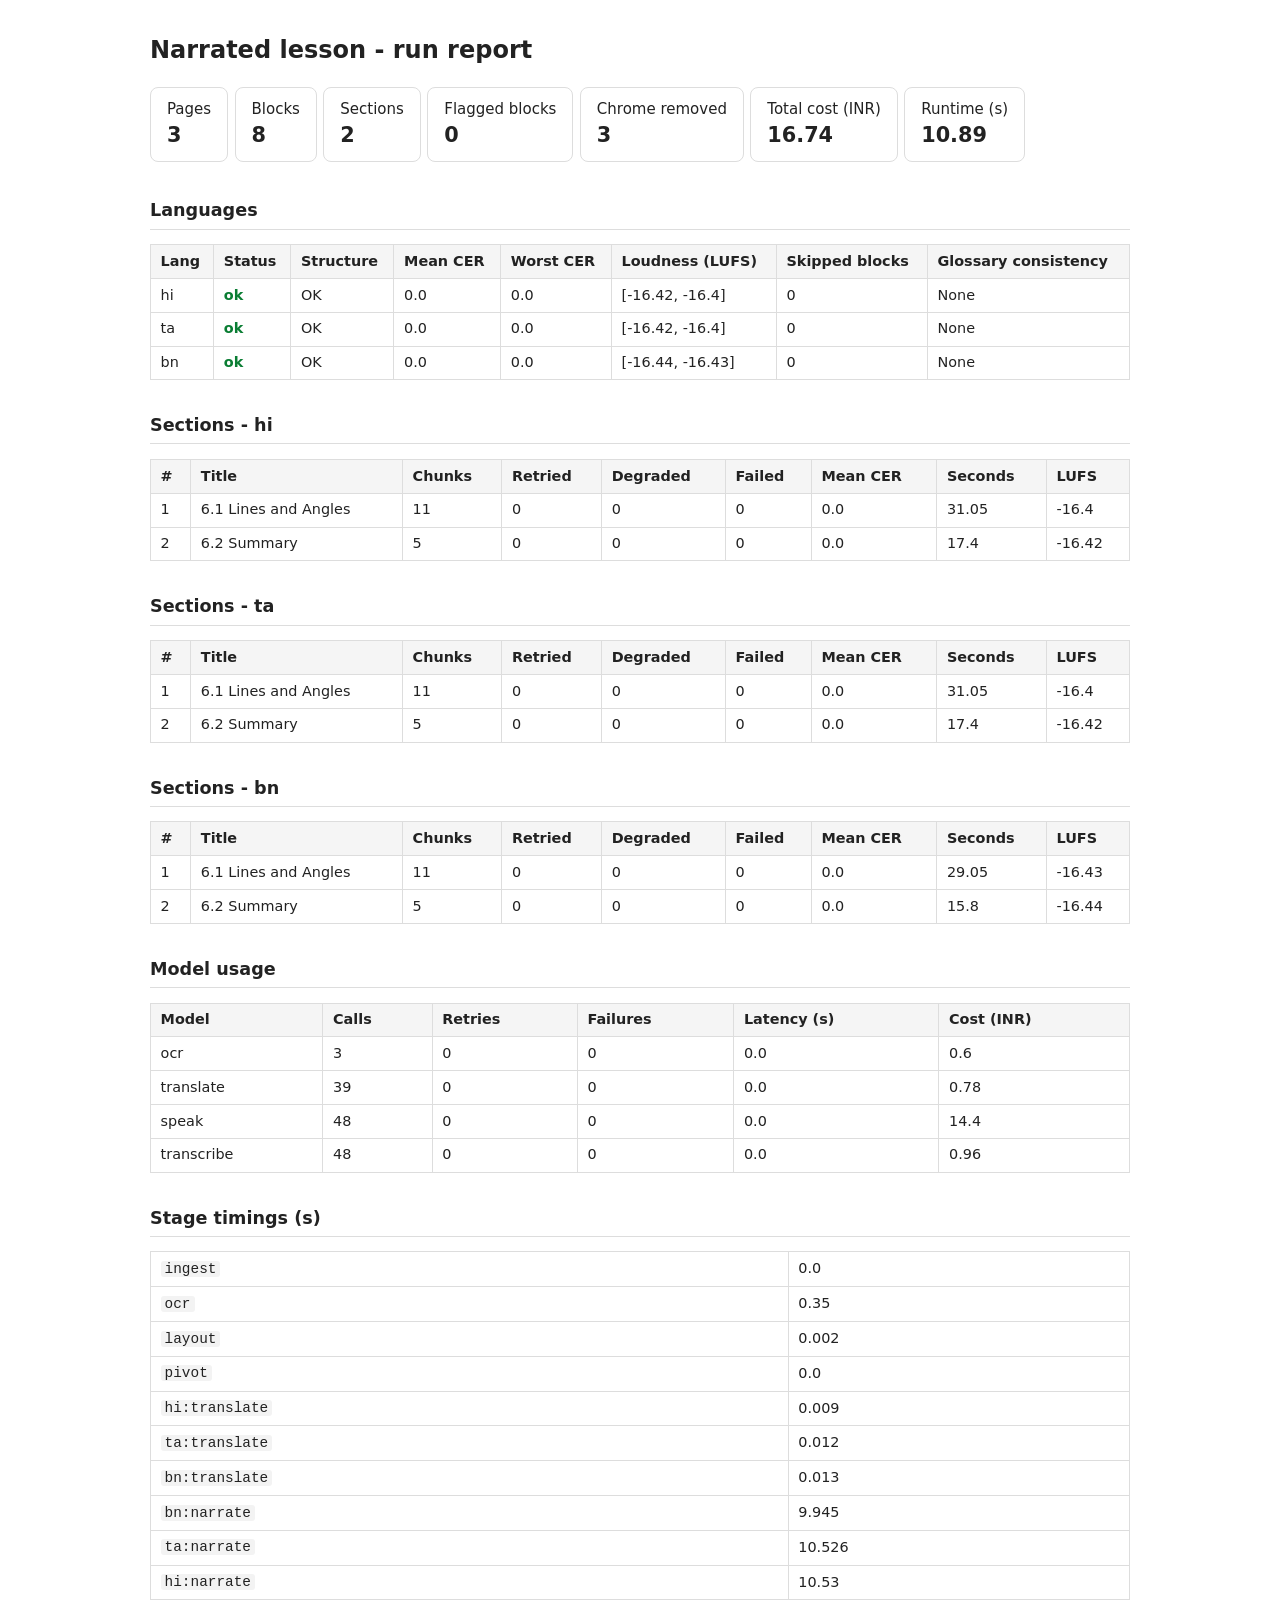
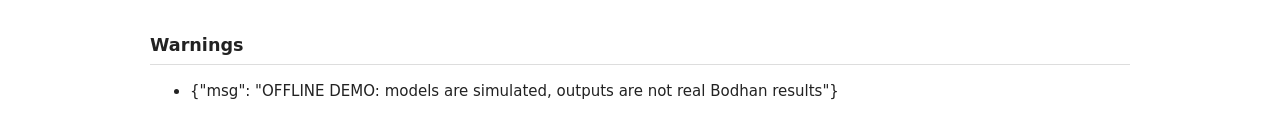
<file: bodhan-narrated-lesson/examples/offline_demo_output/report.html>
<!doctype html><meta charset=utf-8><title>Narrated lesson report</title><style>body{font:15px/1.5 system-ui,sans-serif;margin:2rem auto;max-width:980px;color:#222;padding:0 1rem}
h1{font-size:1.5rem}h2{font-size:1.1rem;margin-top:2rem;border-bottom:1px solid #ddd;padding-bottom:.3rem}
table{border-collapse:collapse;width:100%;margin:.5rem 0}td,th{border:1px solid #ddd;padding:.35rem .6rem;text-align:left;font-size:.9rem}
th{background:#f5f5f5}.ok{color:#0a7d33;font-weight:600}.partial{color:#b26a00;font-weight:600}.failed{color:#b00020;font-weight:600}
.card{display:inline-block;border:1px solid #ddd;border-radius:8px;padding:.6rem 1rem;margin:.2rem .4rem .2rem 0}
.card b{display:block;font-size:1.3rem}code{background:#f3f3f3;padding:0 .25rem;border-radius:3px}</style>
<h1>Narrated lesson - run report</h1>
<div class=card>Pages<b>3</b></div><div class=card>Blocks<b>8</b></div><div class=card>Sections<b>2</b></div><div class=card>Flagged blocks<b>0</b></div><div class=card>Chrome removed<b>3</b></div><div class=card>Total cost (INR)<b>16.74</b></div><div class=card>Runtime (s)<b>10.89</b></div>
<h2>Languages</h2><table><tr><th>Lang<th>Status<th>Structure<th>Mean CER<th>Worst CER<th>Loudness (LUFS)<th>Skipped blocks<th>Glossary consistency</tr>
<tr><td>hi<td class=ok>ok<td>OK<td>0.0<td>0.0<td>[-16.42, -16.4]<td>0<td>None</tr>
<tr><td>ta<td class=ok>ok<td>OK<td>0.0<td>0.0<td>[-16.42, -16.4]<td>0<td>None</tr>
<tr><td>bn<td class=ok>ok<td>OK<td>0.0<td>0.0<td>[-16.44, -16.43]<td>0<td>None</tr>
</table>
<h2>Sections - hi</h2><table><tr><th>#<th>Title<th>Chunks<th>Retried<th>Degraded<th>Failed<th>Mean CER<th>Seconds<th>LUFS</tr>
<tr><td>1<td>6.1 Lines and Angles<td>11<td>0<td>0<td>0<td>0.0<td>31.05<td>-16.4</tr>
<tr><td>2<td>6.2 Summary<td>5<td>0<td>0<td>0<td>0.0<td>17.4<td>-16.42</tr>
</table>
<h2>Sections - ta</h2><table><tr><th>#<th>Title<th>Chunks<th>Retried<th>Degraded<th>Failed<th>Mean CER<th>Seconds<th>LUFS</tr>
<tr><td>1<td>6.1 Lines and Angles<td>11<td>0<td>0<td>0<td>0.0<td>31.05<td>-16.4</tr>
<tr><td>2<td>6.2 Summary<td>5<td>0<td>0<td>0<td>0.0<td>17.4<td>-16.42</tr>
</table>
<h2>Sections - bn</h2><table><tr><th>#<th>Title<th>Chunks<th>Retried<th>Degraded<th>Failed<th>Mean CER<th>Seconds<th>LUFS</tr>
<tr><td>1<td>6.1 Lines and Angles<td>11<td>0<td>0<td>0<td>0.0<td>29.05<td>-16.43</tr>
<tr><td>2<td>6.2 Summary<td>5<td>0<td>0<td>0<td>0.0<td>15.8<td>-16.44</tr>
</table>
<h2>Model usage</h2><table><tr><th>Model<th>Calls<th>Retries<th>Failures<th>Latency (s)<th>Cost (INR)</tr>
<tr><td>ocr<td>3<td>0<td>0<td>0.0<td>0.6</tr>
<tr><td>translate<td>39<td>0<td>0<td>0.0<td>0.78</tr>
<tr><td>speak<td>48<td>0<td>0<td>0.0<td>14.4</tr>
<tr><td>transcribe<td>48<td>0<td>0<td>0.0<td>0.96</tr>
</table><h2>Stage timings (s)</h2><table>
<tr><td><code>ingest</code><td>0.0</tr>
<tr><td><code>ocr</code><td>0.35</tr>
<tr><td><code>layout</code><td>0.002</tr>
<tr><td><code>pivot</code><td>0.0</tr>
<tr><td><code>hi:translate</code><td>0.009</tr>
<tr><td><code>ta:translate</code><td>0.012</tr>
<tr><td><code>bn:translate</code><td>0.013</tr>
<tr><td><code>bn:narrate</code><td>9.945</tr>
<tr><td><code>ta:narrate</code><td>10.526</tr>
<tr><td><code>hi:narrate</code><td>10.53</tr>
</table>
<h2>Warnings</h2><ul><li>{&quot;msg&quot;: &quot;OFFLINE DEMO: models are simulated, outputs are not real Bodhan results&quot;}</li></ul>
</file>
